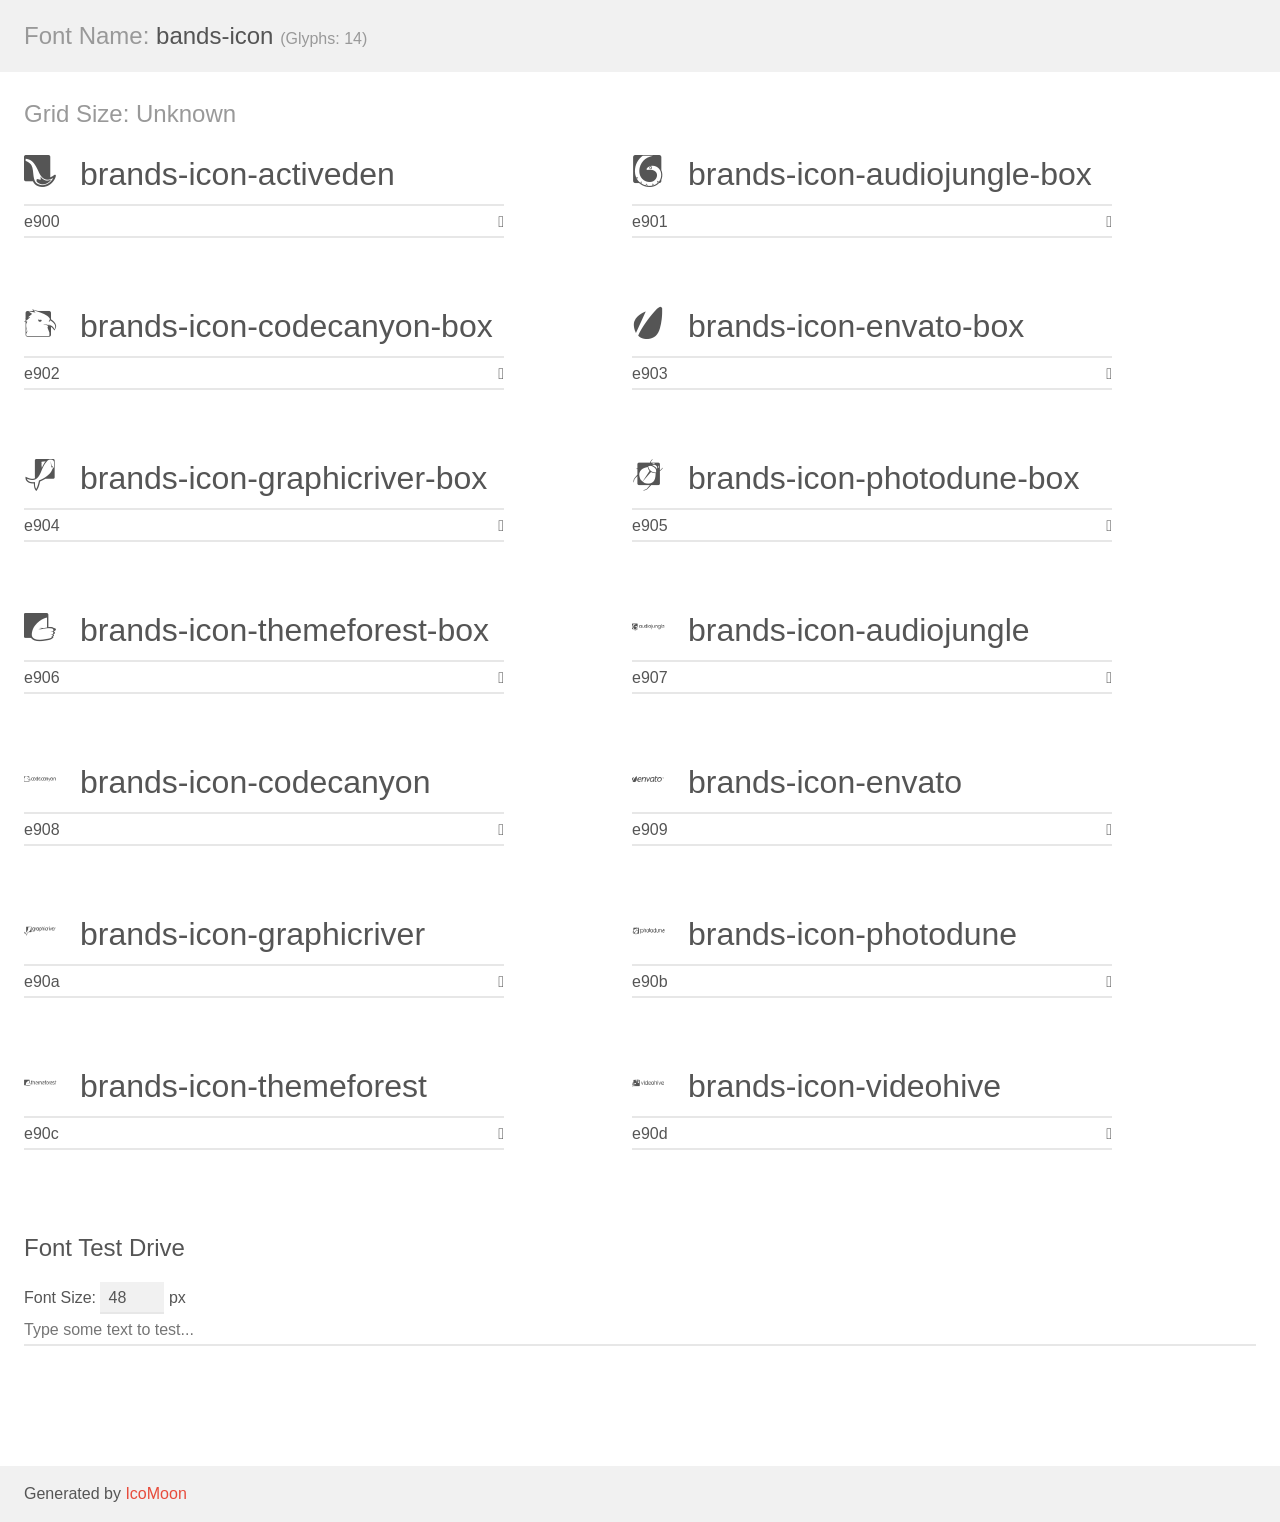
<file: bands-icon/demo.html>
<!doctype html>
<html>
<head>
    <meta charset="utf-8">
    <title>IcoMoon Demo</title>
    <meta name="description" content="An Icon Font Generated By IcoMoon.io">
    <meta name="viewport" content="width=device-width, initial-scale=1">
    <link rel="stylesheet" href="demo-files/demo.css">
    <link rel="stylesheet" href="style.css"></head>
<body>
    <div class="bgc1 clearfix">
        <h1 class="mhmm mvm"><span class="fgc1">Font Name:</span> bands-icon <small class="fgc1">(Glyphs:&nbsp;14)</small></h1>
    </div>
    <div class="clearfix mhl ptl">
        <h1 class="mvm mtn fgc1">Grid Size: Unknown</h1>
        <div class="glyph fs1">
            <div class="clearfix bshadow0 pbs">
                <span class="brands-icon-activeden">
                
                </span>
                <span class="mls"> brands-icon-activeden</span>
            </div>
            <fieldset class="fs0 size1of1 clearfix hidden-false">
                <input type="text" readonly value="e900" class="unit size1of2" />
                <input type="text" maxlength="1" readonly value="&#xe900;" class="unitRight size1of2 talign-right" />
            </fieldset>
            <div class="fs0 bshadow0 clearfix hidden-true">
                <span class="unit pvs fgc1">liga: </span>
                <input type="text" readonly value="" class="liga unitRight" />
            </div>
        </div>
        <div class="glyph fs1">
            <div class="clearfix bshadow0 pbs">
                <span class="brands-icon-audiojungle-box">
                
                </span>
                <span class="mls"> brands-icon-audiojungle-box</span>
            </div>
            <fieldset class="fs0 size1of1 clearfix hidden-false">
                <input type="text" readonly value="e901" class="unit size1of2" />
                <input type="text" maxlength="1" readonly value="&#xe901;" class="unitRight size1of2 talign-right" />
            </fieldset>
            <div class="fs0 bshadow0 clearfix hidden-true">
                <span class="unit pvs fgc1">liga: </span>
                <input type="text" readonly value="" class="liga unitRight" />
            </div>
        </div>
        <div class="glyph fs1">
            <div class="clearfix bshadow0 pbs">
                <span class="brands-icon-codecanyon-box">
                
                </span>
                <span class="mls"> brands-icon-codecanyon-box</span>
            </div>
            <fieldset class="fs0 size1of1 clearfix hidden-false">
                <input type="text" readonly value="e902" class="unit size1of2" />
                <input type="text" maxlength="1" readonly value="&#xe902;" class="unitRight size1of2 talign-right" />
            </fieldset>
            <div class="fs0 bshadow0 clearfix hidden-true">
                <span class="unit pvs fgc1">liga: </span>
                <input type="text" readonly value="" class="liga unitRight" />
            </div>
        </div>
        <div class="glyph fs1">
            <div class="clearfix bshadow0 pbs">
                <span class="brands-icon-envato-box">
                
                </span>
                <span class="mls"> brands-icon-envato-box</span>
            </div>
            <fieldset class="fs0 size1of1 clearfix hidden-false">
                <input type="text" readonly value="e903" class="unit size1of2" />
                <input type="text" maxlength="1" readonly value="&#xe903;" class="unitRight size1of2 talign-right" />
            </fieldset>
            <div class="fs0 bshadow0 clearfix hidden-true">
                <span class="unit pvs fgc1">liga: </span>
                <input type="text" readonly value="" class="liga unitRight" />
            </div>
        </div>
        <div class="glyph fs1">
            <div class="clearfix bshadow0 pbs">
                <span class="brands-icon-graphicriver-box">
                
                </span>
                <span class="mls"> brands-icon-graphicriver-box</span>
            </div>
            <fieldset class="fs0 size1of1 clearfix hidden-false">
                <input type="text" readonly value="e904" class="unit size1of2" />
                <input type="text" maxlength="1" readonly value="&#xe904;" class="unitRight size1of2 talign-right" />
            </fieldset>
            <div class="fs0 bshadow0 clearfix hidden-true">
                <span class="unit pvs fgc1">liga: </span>
                <input type="text" readonly value="" class="liga unitRight" />
            </div>
        </div>
        <div class="glyph fs1">
            <div class="clearfix bshadow0 pbs">
                <span class="brands-icon-photodune-box">
                
                </span>
                <span class="mls"> brands-icon-photodune-box</span>
            </div>
            <fieldset class="fs0 size1of1 clearfix hidden-false">
                <input type="text" readonly value="e905" class="unit size1of2" />
                <input type="text" maxlength="1" readonly value="&#xe905;" class="unitRight size1of2 talign-right" />
            </fieldset>
            <div class="fs0 bshadow0 clearfix hidden-true">
                <span class="unit pvs fgc1">liga: </span>
                <input type="text" readonly value="" class="liga unitRight" />
            </div>
        </div>
        <div class="glyph fs1">
            <div class="clearfix bshadow0 pbs">
                <span class="brands-icon-themeforest-box">
                
                </span>
                <span class="mls"> brands-icon-themeforest-box</span>
            </div>
            <fieldset class="fs0 size1of1 clearfix hidden-false">
                <input type="text" readonly value="e906" class="unit size1of2" />
                <input type="text" maxlength="1" readonly value="&#xe906;" class="unitRight size1of2 talign-right" />
            </fieldset>
            <div class="fs0 bshadow0 clearfix hidden-true">
                <span class="unit pvs fgc1">liga: </span>
                <input type="text" readonly value="" class="liga unitRight" />
            </div>
        </div>
        <div class="glyph fs1">
            <div class="clearfix bshadow0 pbs">
                <span class="brands-icon-audiojungle">
                
                </span>
                <span class="mls"> brands-icon-audiojungle</span>
            </div>
            <fieldset class="fs0 size1of1 clearfix hidden-false">
                <input type="text" readonly value="e907" class="unit size1of2" />
                <input type="text" maxlength="1" readonly value="&#xe907;" class="unitRight size1of2 talign-right" />
            </fieldset>
            <div class="fs0 bshadow0 clearfix hidden-true">
                <span class="unit pvs fgc1">liga: </span>
                <input type="text" readonly value="" class="liga unitRight" />
            </div>
        </div>
        <div class="glyph fs1">
            <div class="clearfix bshadow0 pbs">
                <span class="brands-icon-codecanyon">
                
                </span>
                <span class="mls"> brands-icon-codecanyon</span>
            </div>
            <fieldset class="fs0 size1of1 clearfix hidden-false">
                <input type="text" readonly value="e908" class="unit size1of2" />
                <input type="text" maxlength="1" readonly value="&#xe908;" class="unitRight size1of2 talign-right" />
            </fieldset>
            <div class="fs0 bshadow0 clearfix hidden-true">
                <span class="unit pvs fgc1">liga: </span>
                <input type="text" readonly value="" class="liga unitRight" />
            </div>
        </div>
        <div class="glyph fs1">
            <div class="clearfix bshadow0 pbs">
                <span class="brands-icon-envato">
                
                </span>
                <span class="mls"> brands-icon-envato</span>
            </div>
            <fieldset class="fs0 size1of1 clearfix hidden-false">
                <input type="text" readonly value="e909" class="unit size1of2" />
                <input type="text" maxlength="1" readonly value="&#xe909;" class="unitRight size1of2 talign-right" />
            </fieldset>
            <div class="fs0 bshadow0 clearfix hidden-true">
                <span class="unit pvs fgc1">liga: </span>
                <input type="text" readonly value="" class="liga unitRight" />
            </div>
        </div>
        <div class="glyph fs1">
            <div class="clearfix bshadow0 pbs">
                <span class="brands-icon-graphicriver">
                
                </span>
                <span class="mls"> brands-icon-graphicriver</span>
            </div>
            <fieldset class="fs0 size1of1 clearfix hidden-false">
                <input type="text" readonly value="e90a" class="unit size1of2" />
                <input type="text" maxlength="1" readonly value="&#xe90a;" class="unitRight size1of2 talign-right" />
            </fieldset>
            <div class="fs0 bshadow0 clearfix hidden-true">
                <span class="unit pvs fgc1">liga: </span>
                <input type="text" readonly value="" class="liga unitRight" />
            </div>
        </div>
        <div class="glyph fs1">
            <div class="clearfix bshadow0 pbs">
                <span class="brands-icon-photodune">
                
                </span>
                <span class="mls"> brands-icon-photodune</span>
            </div>
            <fieldset class="fs0 size1of1 clearfix hidden-false">
                <input type="text" readonly value="e90b" class="unit size1of2" />
                <input type="text" maxlength="1" readonly value="&#xe90b;" class="unitRight size1of2 talign-right" />
            </fieldset>
            <div class="fs0 bshadow0 clearfix hidden-true">
                <span class="unit pvs fgc1">liga: </span>
                <input type="text" readonly value="" class="liga unitRight" />
            </div>
        </div>
        <div class="glyph fs1">
            <div class="clearfix bshadow0 pbs">
                <span class="brands-icon-themeforest">
                
                </span>
                <span class="mls"> brands-icon-themeforest</span>
            </div>
            <fieldset class="fs0 size1of1 clearfix hidden-false">
                <input type="text" readonly value="e90c" class="unit size1of2" />
                <input type="text" maxlength="1" readonly value="&#xe90c;" class="unitRight size1of2 talign-right" />
            </fieldset>
            <div class="fs0 bshadow0 clearfix hidden-true">
                <span class="unit pvs fgc1">liga: </span>
                <input type="text" readonly value="" class="liga unitRight" />
            </div>
        </div>
        <div class="glyph fs1">
            <div class="clearfix bshadow0 pbs">
                <span class="brands-icon-videohive">
                
                </span>
                <span class="mls"> brands-icon-videohive</span>
            </div>
            <fieldset class="fs0 size1of1 clearfix hidden-false">
                <input type="text" readonly value="e90d" class="unit size1of2" />
                <input type="text" maxlength="1" readonly value="&#xe90d;" class="unitRight size1of2 talign-right" />
            </fieldset>
            <div class="fs0 bshadow0 clearfix hidden-true">
                <span class="unit pvs fgc1">liga: </span>
                <input type="text" readonly value="" class="liga unitRight" />
            </div>
        </div>
    </div>

    <!--[if gt IE 8]><!-->
    <div class="mhl clearfix mbl">
        <h1>Font Test Drive</h1>
        <label>
            Font Size: <input id="fontSize" type="number" class="textbox0 mbm"
            min="8" value="48" />
            px
        </label>
        <input id="testText" type="text" class="phl size1of1 mvl"
        placeholder="Type some text to test..." value=""/>
        <div id="testDrive" class="brands-icon-">&nbsp;
        </div>
    </div>
    <!--<![endif]-->
    <div class="bgc1 clearfix">
        <p class="mhl">Generated by <a href="https://icomoon.io/app">IcoMoon</a></p>
    </div>

    <script src="demo-files/demo.js"></script>
</body>
</html>
</file>
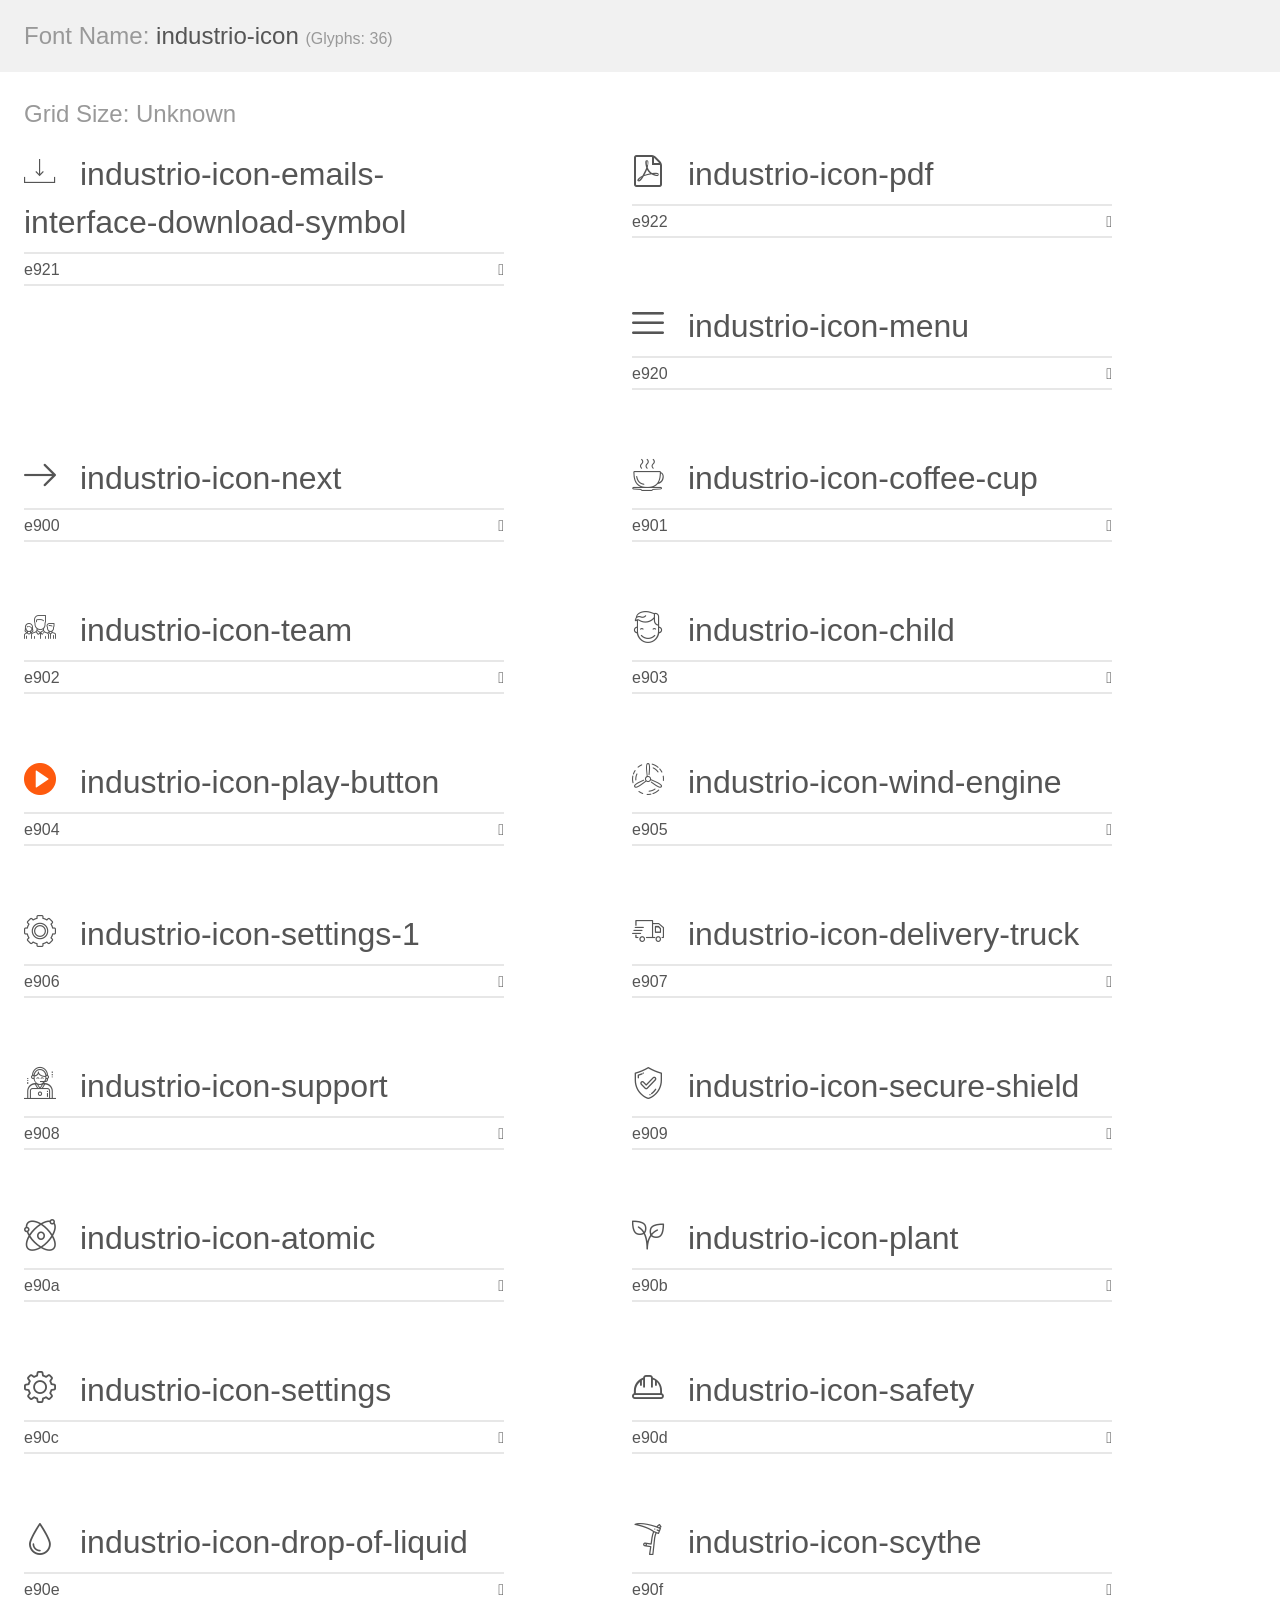
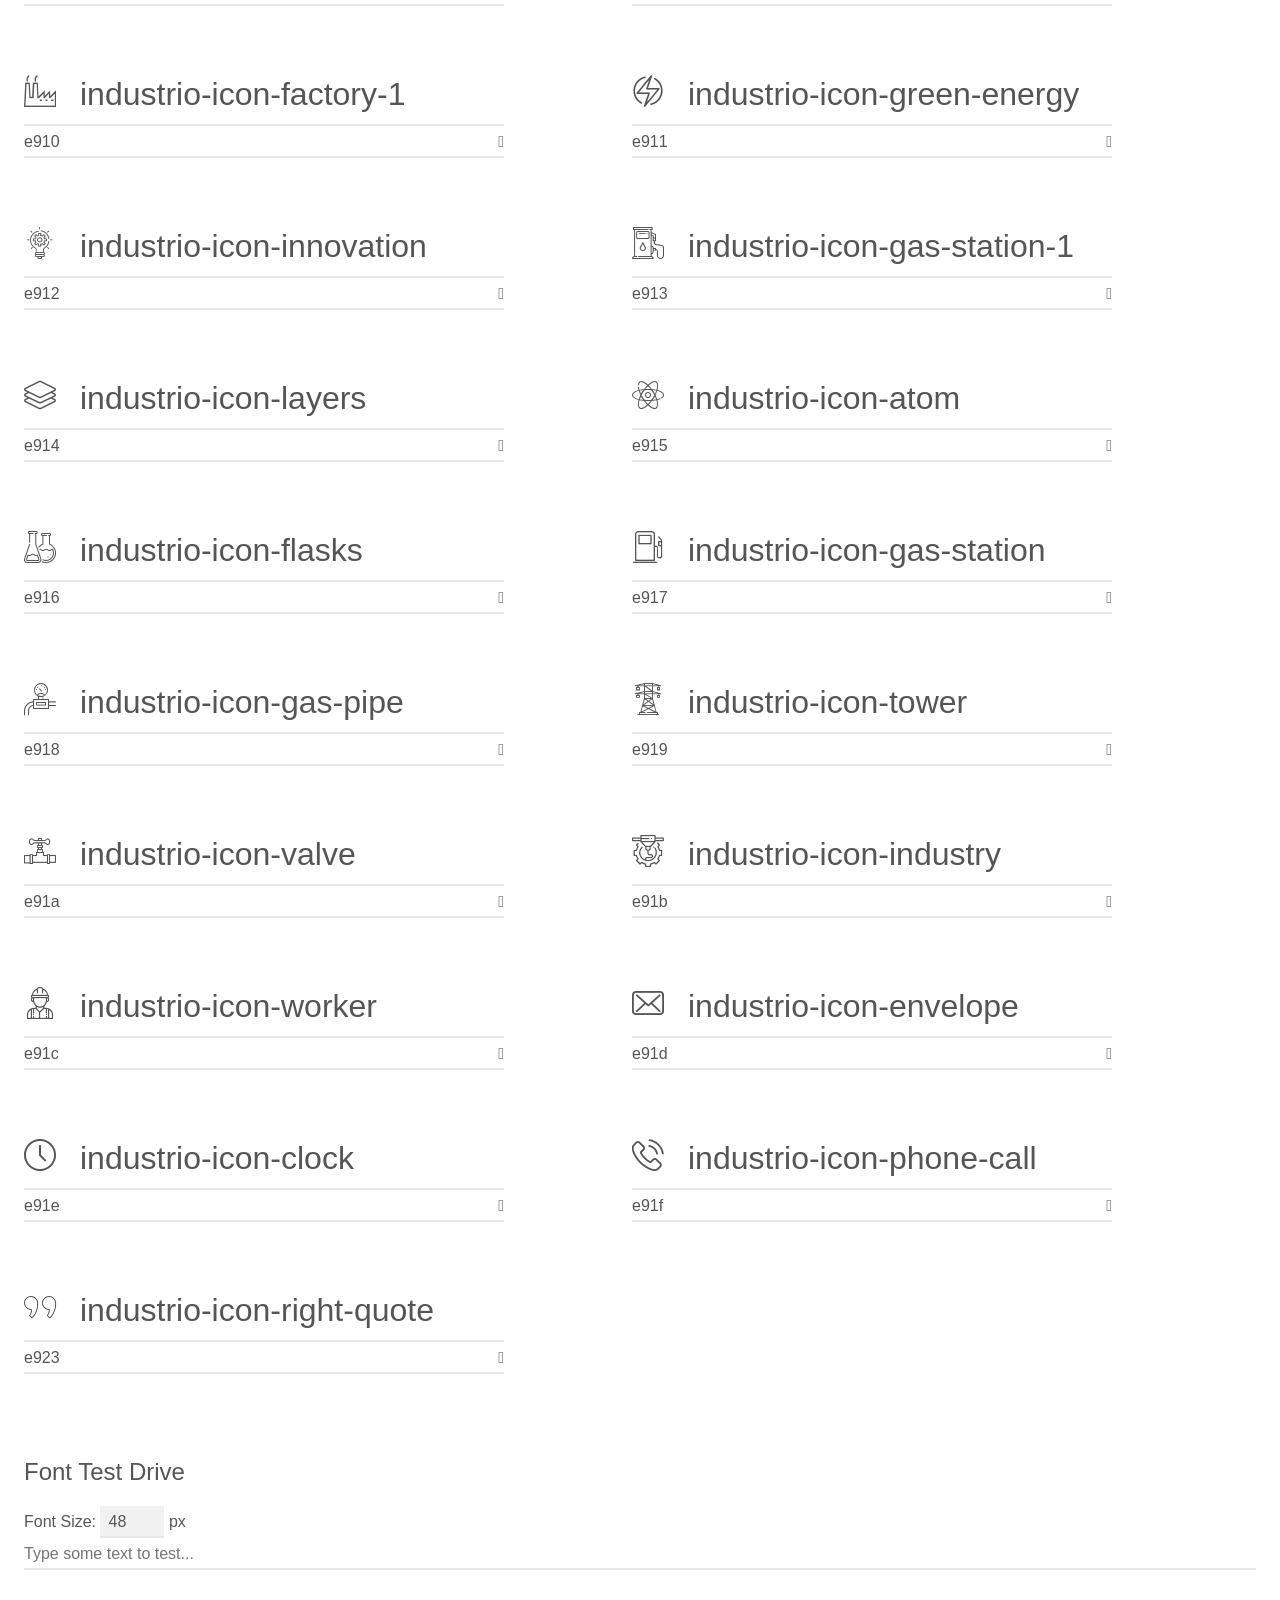
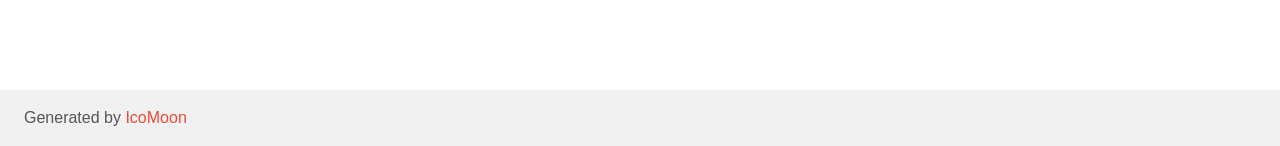
<file: industrio-icon/demo.html>
<!doctype html>
<html>
<head>
    <meta charset="utf-8">
    <title>IcoMoon Demo</title>
    <meta name="description" content="An Icon Font Generated By IcoMoon.io">
    <meta name="viewport" content="width=device-width, initial-scale=1">
    <link rel="stylesheet" href="demo-files/demo.css">
    <link rel="stylesheet" href="style.css"></head>
<body>
    <div class="bgc1 clearfix">
        <h1 class="mhmm mvm"><span class="fgc1">Font Name:</span> industrio-icon <small class="fgc1">(Glyphs:&nbsp;36)</small></h1>
    </div>
    <div class="clearfix mhl ptl">
        <h1 class="mvm mtn fgc1">Grid Size: Unknown</h1>
        <div class="glyph fs1">
            <div class="clearfix bshadow0 pbs">
                <span class="industrio-icon-emails-interface-download-symbol">
                
                </span>
                <span class="mls"> industrio-icon-emails-interface-download-symbol</span>
            </div>
            <fieldset class="fs0 size1of1 clearfix hidden-false">
                <input type="text" readonly value="e921" class="unit size1of2" />
                <input type="text" maxlength="1" readonly value="&#xe921;" class="unitRight size1of2 talign-right" />
            </fieldset>
            <div class="fs0 bshadow0 clearfix hidden-true">
                <span class="unit pvs fgc1">liga: </span>
                <input type="text" readonly value="" class="liga unitRight" />
            </div>
        </div>
        <div class="glyph fs1">
            <div class="clearfix bshadow0 pbs">
                <span class="industrio-icon-pdf">
                
                </span>
                <span class="mls"> industrio-icon-pdf</span>
            </div>
            <fieldset class="fs0 size1of1 clearfix hidden-false">
                <input type="text" readonly value="e922" class="unit size1of2" />
                <input type="text" maxlength="1" readonly value="&#xe922;" class="unitRight size1of2 talign-right" />
            </fieldset>
            <div class="fs0 bshadow0 clearfix hidden-true">
                <span class="unit pvs fgc1">liga: </span>
                <input type="text" readonly value="" class="liga unitRight" />
            </div>
        </div>
        <div class="glyph fs1">
            <div class="clearfix bshadow0 pbs">
                <span class="industrio-icon-menu">
                
                </span>
                <span class="mls"> industrio-icon-menu</span>
            </div>
            <fieldset class="fs0 size1of1 clearfix hidden-false">
                <input type="text" readonly value="e920" class="unit size1of2" />
                <input type="text" maxlength="1" readonly value="&#xe920;" class="unitRight size1of2 talign-right" />
            </fieldset>
            <div class="fs0 bshadow0 clearfix hidden-true">
                <span class="unit pvs fgc1">liga: </span>
                <input type="text" readonly value="" class="liga unitRight" />
            </div>
        </div>
        <div class="glyph fs1">
            <div class="clearfix bshadow0 pbs">
                <span class="industrio-icon-next">
                
                </span>
                <span class="mls"> industrio-icon-next</span>
            </div>
            <fieldset class="fs0 size1of1 clearfix hidden-false">
                <input type="text" readonly value="e900" class="unit size1of2" />
                <input type="text" maxlength="1" readonly value="&#xe900;" class="unitRight size1of2 talign-right" />
            </fieldset>
            <div class="fs0 bshadow0 clearfix hidden-true">
                <span class="unit pvs fgc1">liga: </span>
                <input type="text" readonly value="" class="liga unitRight" />
            </div>
        </div>
        <div class="glyph fs1">
            <div class="clearfix bshadow0 pbs">
                <span class="industrio-icon-coffee-cup">
                
                </span>
                <span class="mls"> industrio-icon-coffee-cup</span>
            </div>
            <fieldset class="fs0 size1of1 clearfix hidden-false">
                <input type="text" readonly value="e901" class="unit size1of2" />
                <input type="text" maxlength="1" readonly value="&#xe901;" class="unitRight size1of2 talign-right" />
            </fieldset>
            <div class="fs0 bshadow0 clearfix hidden-true">
                <span class="unit pvs fgc1">liga: </span>
                <input type="text" readonly value="" class="liga unitRight" />
            </div>
        </div>
        <div class="glyph fs1">
            <div class="clearfix bshadow0 pbs">
                <span class="industrio-icon-team">
                
                </span>
                <span class="mls"> industrio-icon-team</span>
            </div>
            <fieldset class="fs0 size1of1 clearfix hidden-false">
                <input type="text" readonly value="e902" class="unit size1of2" />
                <input type="text" maxlength="1" readonly value="&#xe902;" class="unitRight size1of2 talign-right" />
            </fieldset>
            <div class="fs0 bshadow0 clearfix hidden-true">
                <span class="unit pvs fgc1">liga: </span>
                <input type="text" readonly value="" class="liga unitRight" />
            </div>
        </div>
        <div class="glyph fs1">
            <div class="clearfix bshadow0 pbs">
                <span class="industrio-icon-child">
                
                </span>
                <span class="mls"> industrio-icon-child</span>
            </div>
            <fieldset class="fs0 size1of1 clearfix hidden-false">
                <input type="text" readonly value="e903" class="unit size1of2" />
                <input type="text" maxlength="1" readonly value="&#xe903;" class="unitRight size1of2 talign-right" />
            </fieldset>
            <div class="fs0 bshadow0 clearfix hidden-true">
                <span class="unit pvs fgc1">liga: </span>
                <input type="text" readonly value="" class="liga unitRight" />
            </div>
        </div>
        <div class="glyph fs1">
            <div class="clearfix bshadow0 pbs">
                <span class="industrio-icon-play-button">
                
                </span>
                <span class="mls"> industrio-icon-play-button</span>
            </div>
            <fieldset class="fs0 size1of1 clearfix hidden-false">
                <input type="text" readonly value="e904" class="unit size1of2" />
                <input type="text" maxlength="1" readonly value="&#xe904;" class="unitRight size1of2 talign-right" />
            </fieldset>
            <div class="fs0 bshadow0 clearfix hidden-true">
                <span class="unit pvs fgc1">liga: </span>
                <input type="text" readonly value="" class="liga unitRight" />
            </div>
        </div>
        <div class="glyph fs1">
            <div class="clearfix bshadow0 pbs">
                <span class="industrio-icon-wind-engine">
                
                </span>
                <span class="mls"> industrio-icon-wind-engine</span>
            </div>
            <fieldset class="fs0 size1of1 clearfix hidden-false">
                <input type="text" readonly value="e905" class="unit size1of2" />
                <input type="text" maxlength="1" readonly value="&#xe905;" class="unitRight size1of2 talign-right" />
            </fieldset>
            <div class="fs0 bshadow0 clearfix hidden-true">
                <span class="unit pvs fgc1">liga: </span>
                <input type="text" readonly value="" class="liga unitRight" />
            </div>
        </div>
        <div class="glyph fs1">
            <div class="clearfix bshadow0 pbs">
                <span class="industrio-icon-settings-1">
                
                </span>
                <span class="mls"> industrio-icon-settings-1</span>
            </div>
            <fieldset class="fs0 size1of1 clearfix hidden-false">
                <input type="text" readonly value="e906" class="unit size1of2" />
                <input type="text" maxlength="1" readonly value="&#xe906;" class="unitRight size1of2 talign-right" />
            </fieldset>
            <div class="fs0 bshadow0 clearfix hidden-true">
                <span class="unit pvs fgc1">liga: </span>
                <input type="text" readonly value="" class="liga unitRight" />
            </div>
        </div>
        <div class="glyph fs1">
            <div class="clearfix bshadow0 pbs">
                <span class="industrio-icon-delivery-truck">
                
                </span>
                <span class="mls"> industrio-icon-delivery-truck</span>
            </div>
            <fieldset class="fs0 size1of1 clearfix hidden-false">
                <input type="text" readonly value="e907" class="unit size1of2" />
                <input type="text" maxlength="1" readonly value="&#xe907;" class="unitRight size1of2 talign-right" />
            </fieldset>
            <div class="fs0 bshadow0 clearfix hidden-true">
                <span class="unit pvs fgc1">liga: </span>
                <input type="text" readonly value="" class="liga unitRight" />
            </div>
        </div>
        <div class="glyph fs1">
            <div class="clearfix bshadow0 pbs">
                <span class="industrio-icon-support">
                
                </span>
                <span class="mls"> industrio-icon-support</span>
            </div>
            <fieldset class="fs0 size1of1 clearfix hidden-false">
                <input type="text" readonly value="e908" class="unit size1of2" />
                <input type="text" maxlength="1" readonly value="&#xe908;" class="unitRight size1of2 talign-right" />
            </fieldset>
            <div class="fs0 bshadow0 clearfix hidden-true">
                <span class="unit pvs fgc1">liga: </span>
                <input type="text" readonly value="" class="liga unitRight" />
            </div>
        </div>
        <div class="glyph fs1">
            <div class="clearfix bshadow0 pbs">
                <span class="industrio-icon-secure-shield">
                
                </span>
                <span class="mls"> industrio-icon-secure-shield</span>
            </div>
            <fieldset class="fs0 size1of1 clearfix hidden-false">
                <input type="text" readonly value="e909" class="unit size1of2" />
                <input type="text" maxlength="1" readonly value="&#xe909;" class="unitRight size1of2 talign-right" />
            </fieldset>
            <div class="fs0 bshadow0 clearfix hidden-true">
                <span class="unit pvs fgc1">liga: </span>
                <input type="text" readonly value="" class="liga unitRight" />
            </div>
        </div>
        <div class="glyph fs1">
            <div class="clearfix bshadow0 pbs">
                <span class="industrio-icon-atomic">
                
                </span>
                <span class="mls"> industrio-icon-atomic</span>
            </div>
            <fieldset class="fs0 size1of1 clearfix hidden-false">
                <input type="text" readonly value="e90a" class="unit size1of2" />
                <input type="text" maxlength="1" readonly value="&#xe90a;" class="unitRight size1of2 talign-right" />
            </fieldset>
            <div class="fs0 bshadow0 clearfix hidden-true">
                <span class="unit pvs fgc1">liga: </span>
                <input type="text" readonly value="" class="liga unitRight" />
            </div>
        </div>
        <div class="glyph fs1">
            <div class="clearfix bshadow0 pbs">
                <span class="industrio-icon-plant">
                
                </span>
                <span class="mls"> industrio-icon-plant</span>
            </div>
            <fieldset class="fs0 size1of1 clearfix hidden-false">
                <input type="text" readonly value="e90b" class="unit size1of2" />
                <input type="text" maxlength="1" readonly value="&#xe90b;" class="unitRight size1of2 talign-right" />
            </fieldset>
            <div class="fs0 bshadow0 clearfix hidden-true">
                <span class="unit pvs fgc1">liga: </span>
                <input type="text" readonly value="" class="liga unitRight" />
            </div>
        </div>
        <div class="glyph fs1">
            <div class="clearfix bshadow0 pbs">
                <span class="industrio-icon-settings">
                
                </span>
                <span class="mls"> industrio-icon-settings</span>
            </div>
            <fieldset class="fs0 size1of1 clearfix hidden-false">
                <input type="text" readonly value="e90c" class="unit size1of2" />
                <input type="text" maxlength="1" readonly value="&#xe90c;" class="unitRight size1of2 talign-right" />
            </fieldset>
            <div class="fs0 bshadow0 clearfix hidden-true">
                <span class="unit pvs fgc1">liga: </span>
                <input type="text" readonly value="" class="liga unitRight" />
            </div>
        </div>
        <div class="glyph fs1">
            <div class="clearfix bshadow0 pbs">
                <span class="industrio-icon-safety">
                
                </span>
                <span class="mls"> industrio-icon-safety</span>
            </div>
            <fieldset class="fs0 size1of1 clearfix hidden-false">
                <input type="text" readonly value="e90d" class="unit size1of2" />
                <input type="text" maxlength="1" readonly value="&#xe90d;" class="unitRight size1of2 talign-right" />
            </fieldset>
            <div class="fs0 bshadow0 clearfix hidden-true">
                <span class="unit pvs fgc1">liga: </span>
                <input type="text" readonly value="" class="liga unitRight" />
            </div>
        </div>
        <div class="glyph fs1">
            <div class="clearfix bshadow0 pbs">
                <span class="industrio-icon-drop-of-liquid">
                
                </span>
                <span class="mls"> industrio-icon-drop-of-liquid</span>
            </div>
            <fieldset class="fs0 size1of1 clearfix hidden-false">
                <input type="text" readonly value="e90e" class="unit size1of2" />
                <input type="text" maxlength="1" readonly value="&#xe90e;" class="unitRight size1of2 talign-right" />
            </fieldset>
            <div class="fs0 bshadow0 clearfix hidden-true">
                <span class="unit pvs fgc1">liga: </span>
                <input type="text" readonly value="" class="liga unitRight" />
            </div>
        </div>
        <div class="glyph fs1">
            <div class="clearfix bshadow0 pbs">
                <span class="industrio-icon-scythe">
                
                </span>
                <span class="mls"> industrio-icon-scythe</span>
            </div>
            <fieldset class="fs0 size1of1 clearfix hidden-false">
                <input type="text" readonly value="e90f" class="unit size1of2" />
                <input type="text" maxlength="1" readonly value="&#xe90f;" class="unitRight size1of2 talign-right" />
            </fieldset>
            <div class="fs0 bshadow0 clearfix hidden-true">
                <span class="unit pvs fgc1">liga: </span>
                <input type="text" readonly value="" class="liga unitRight" />
            </div>
        </div>
        <div class="glyph fs1">
            <div class="clearfix bshadow0 pbs">
                <span class="industrio-icon-factory-1">
                
                </span>
                <span class="mls"> industrio-icon-factory-1</span>
            </div>
            <fieldset class="fs0 size1of1 clearfix hidden-false">
                <input type="text" readonly value="e910" class="unit size1of2" />
                <input type="text" maxlength="1" readonly value="&#xe910;" class="unitRight size1of2 talign-right" />
            </fieldset>
            <div class="fs0 bshadow0 clearfix hidden-true">
                <span class="unit pvs fgc1">liga: </span>
                <input type="text" readonly value="" class="liga unitRight" />
            </div>
        </div>
        <div class="glyph fs1">
            <div class="clearfix bshadow0 pbs">
                <span class="industrio-icon-green-energy">
                
                </span>
                <span class="mls"> industrio-icon-green-energy</span>
            </div>
            <fieldset class="fs0 size1of1 clearfix hidden-false">
                <input type="text" readonly value="e911" class="unit size1of2" />
                <input type="text" maxlength="1" readonly value="&#xe911;" class="unitRight size1of2 talign-right" />
            </fieldset>
            <div class="fs0 bshadow0 clearfix hidden-true">
                <span class="unit pvs fgc1">liga: </span>
                <input type="text" readonly value="" class="liga unitRight" />
            </div>
        </div>
        <div class="glyph fs1">
            <div class="clearfix bshadow0 pbs">
                <span class="industrio-icon-innovation">
                
                </span>
                <span class="mls"> industrio-icon-innovation</span>
            </div>
            <fieldset class="fs0 size1of1 clearfix hidden-false">
                <input type="text" readonly value="e912" class="unit size1of2" />
                <input type="text" maxlength="1" readonly value="&#xe912;" class="unitRight size1of2 talign-right" />
            </fieldset>
            <div class="fs0 bshadow0 clearfix hidden-true">
                <span class="unit pvs fgc1">liga: </span>
                <input type="text" readonly value="" class="liga unitRight" />
            </div>
        </div>
        <div class="glyph fs1">
            <div class="clearfix bshadow0 pbs">
                <span class="industrio-icon-gas-station-1">
                
                </span>
                <span class="mls"> industrio-icon-gas-station-1</span>
            </div>
            <fieldset class="fs0 size1of1 clearfix hidden-false">
                <input type="text" readonly value="e913" class="unit size1of2" />
                <input type="text" maxlength="1" readonly value="&#xe913;" class="unitRight size1of2 talign-right" />
            </fieldset>
            <div class="fs0 bshadow0 clearfix hidden-true">
                <span class="unit pvs fgc1">liga: </span>
                <input type="text" readonly value="" class="liga unitRight" />
            </div>
        </div>
        <div class="glyph fs1">
            <div class="clearfix bshadow0 pbs">
                <span class="industrio-icon-layers">
                
                </span>
                <span class="mls"> industrio-icon-layers</span>
            </div>
            <fieldset class="fs0 size1of1 clearfix hidden-false">
                <input type="text" readonly value="e914" class="unit size1of2" />
                <input type="text" maxlength="1" readonly value="&#xe914;" class="unitRight size1of2 talign-right" />
            </fieldset>
            <div class="fs0 bshadow0 clearfix hidden-true">
                <span class="unit pvs fgc1">liga: </span>
                <input type="text" readonly value="" class="liga unitRight" />
            </div>
        </div>
        <div class="glyph fs1">
            <div class="clearfix bshadow0 pbs">
                <span class="industrio-icon-atom">
                
                </span>
                <span class="mls"> industrio-icon-atom</span>
            </div>
            <fieldset class="fs0 size1of1 clearfix hidden-false">
                <input type="text" readonly value="e915" class="unit size1of2" />
                <input type="text" maxlength="1" readonly value="&#xe915;" class="unitRight size1of2 talign-right" />
            </fieldset>
            <div class="fs0 bshadow0 clearfix hidden-true">
                <span class="unit pvs fgc1">liga: </span>
                <input type="text" readonly value="" class="liga unitRight" />
            </div>
        </div>
        <div class="glyph fs1">
            <div class="clearfix bshadow0 pbs">
                <span class="industrio-icon-flasks">
                
                </span>
                <span class="mls"> industrio-icon-flasks</span>
            </div>
            <fieldset class="fs0 size1of1 clearfix hidden-false">
                <input type="text" readonly value="e916" class="unit size1of2" />
                <input type="text" maxlength="1" readonly value="&#xe916;" class="unitRight size1of2 talign-right" />
            </fieldset>
            <div class="fs0 bshadow0 clearfix hidden-true">
                <span class="unit pvs fgc1">liga: </span>
                <input type="text" readonly value="" class="liga unitRight" />
            </div>
        </div>
        <div class="glyph fs1">
            <div class="clearfix bshadow0 pbs">
                <span class="industrio-icon-gas-station">
                
                </span>
                <span class="mls"> industrio-icon-gas-station</span>
            </div>
            <fieldset class="fs0 size1of1 clearfix hidden-false">
                <input type="text" readonly value="e917" class="unit size1of2" />
                <input type="text" maxlength="1" readonly value="&#xe917;" class="unitRight size1of2 talign-right" />
            </fieldset>
            <div class="fs0 bshadow0 clearfix hidden-true">
                <span class="unit pvs fgc1">liga: </span>
                <input type="text" readonly value="" class="liga unitRight" />
            </div>
        </div>
        <div class="glyph fs1">
            <div class="clearfix bshadow0 pbs">
                <span class="industrio-icon-gas-pipe">
                
                </span>
                <span class="mls"> industrio-icon-gas-pipe</span>
            </div>
            <fieldset class="fs0 size1of1 clearfix hidden-false">
                <input type="text" readonly value="e918" class="unit size1of2" />
                <input type="text" maxlength="1" readonly value="&#xe918;" class="unitRight size1of2 talign-right" />
            </fieldset>
            <div class="fs0 bshadow0 clearfix hidden-true">
                <span class="unit pvs fgc1">liga: </span>
                <input type="text" readonly value="" class="liga unitRight" />
            </div>
        </div>
        <div class="glyph fs1">
            <div class="clearfix bshadow0 pbs">
                <span class="industrio-icon-tower">
                
                </span>
                <span class="mls"> industrio-icon-tower</span>
            </div>
            <fieldset class="fs0 size1of1 clearfix hidden-false">
                <input type="text" readonly value="e919" class="unit size1of2" />
                <input type="text" maxlength="1" readonly value="&#xe919;" class="unitRight size1of2 talign-right" />
            </fieldset>
            <div class="fs0 bshadow0 clearfix hidden-true">
                <span class="unit pvs fgc1">liga: </span>
                <input type="text" readonly value="" class="liga unitRight" />
            </div>
        </div>
        <div class="glyph fs1">
            <div class="clearfix bshadow0 pbs">
                <span class="industrio-icon-valve">
                
                </span>
                <span class="mls"> industrio-icon-valve</span>
            </div>
            <fieldset class="fs0 size1of1 clearfix hidden-false">
                <input type="text" readonly value="e91a" class="unit size1of2" />
                <input type="text" maxlength="1" readonly value="&#xe91a;" class="unitRight size1of2 talign-right" />
            </fieldset>
            <div class="fs0 bshadow0 clearfix hidden-true">
                <span class="unit pvs fgc1">liga: </span>
                <input type="text" readonly value="" class="liga unitRight" />
            </div>
        </div>
        <div class="glyph fs1">
            <div class="clearfix bshadow0 pbs">
                <span class="industrio-icon-industry">
                
                </span>
                <span class="mls"> industrio-icon-industry</span>
            </div>
            <fieldset class="fs0 size1of1 clearfix hidden-false">
                <input type="text" readonly value="e91b" class="unit size1of2" />
                <input type="text" maxlength="1" readonly value="&#xe91b;" class="unitRight size1of2 talign-right" />
            </fieldset>
            <div class="fs0 bshadow0 clearfix hidden-true">
                <span class="unit pvs fgc1">liga: </span>
                <input type="text" readonly value="" class="liga unitRight" />
            </div>
        </div>
        <div class="glyph fs1">
            <div class="clearfix bshadow0 pbs">
                <span class="industrio-icon-worker">
                
                </span>
                <span class="mls"> industrio-icon-worker</span>
            </div>
            <fieldset class="fs0 size1of1 clearfix hidden-false">
                <input type="text" readonly value="e91c" class="unit size1of2" />
                <input type="text" maxlength="1" readonly value="&#xe91c;" class="unitRight size1of2 talign-right" />
            </fieldset>
            <div class="fs0 bshadow0 clearfix hidden-true">
                <span class="unit pvs fgc1">liga: </span>
                <input type="text" readonly value="" class="liga unitRight" />
            </div>
        </div>
        <div class="glyph fs1">
            <div class="clearfix bshadow0 pbs">
                <span class="industrio-icon-envelope">
                
                </span>
                <span class="mls"> industrio-icon-envelope</span>
            </div>
            <fieldset class="fs0 size1of1 clearfix hidden-false">
                <input type="text" readonly value="e91d" class="unit size1of2" />
                <input type="text" maxlength="1" readonly value="&#xe91d;" class="unitRight size1of2 talign-right" />
            </fieldset>
            <div class="fs0 bshadow0 clearfix hidden-true">
                <span class="unit pvs fgc1">liga: </span>
                <input type="text" readonly value="" class="liga unitRight" />
            </div>
        </div>
        <div class="glyph fs1">
            <div class="clearfix bshadow0 pbs">
                <span class="industrio-icon-clock">
                
                </span>
                <span class="mls"> industrio-icon-clock</span>
            </div>
            <fieldset class="fs0 size1of1 clearfix hidden-false">
                <input type="text" readonly value="e91e" class="unit size1of2" />
                <input type="text" maxlength="1" readonly value="&#xe91e;" class="unitRight size1of2 talign-right" />
            </fieldset>
            <div class="fs0 bshadow0 clearfix hidden-true">
                <span class="unit pvs fgc1">liga: </span>
                <input type="text" readonly value="" class="liga unitRight" />
            </div>
        </div>
        <div class="glyph fs1">
            <div class="clearfix bshadow0 pbs">
                <span class="industrio-icon-phone-call">
                
                </span>
                <span class="mls"> industrio-icon-phone-call</span>
            </div>
            <fieldset class="fs0 size1of1 clearfix hidden-false">
                <input type="text" readonly value="e91f" class="unit size1of2" />
                <input type="text" maxlength="1" readonly value="&#xe91f;" class="unitRight size1of2 talign-right" />
            </fieldset>
            <div class="fs0 bshadow0 clearfix hidden-true">
                <span class="unit pvs fgc1">liga: </span>
                <input type="text" readonly value="" class="liga unitRight" />
            </div>
        </div>
        <div class="glyph fs1">
            <div class="clearfix bshadow0 pbs">
                <span class="industrio-icon-right-quote">
                
                </span>
                <span class="mls"> industrio-icon-right-quote</span>
            </div>
            <fieldset class="fs0 size1of1 clearfix hidden-false">
                <input type="text" readonly value="e923" class="unit size1of2" />
                <input type="text" maxlength="1" readonly value="&#xe923;" class="unitRight size1of2 talign-right" />
            </fieldset>
            <div class="fs0 bshadow0 clearfix hidden-true">
                <span class="unit pvs fgc1">liga: </span>
                <input type="text" readonly value="" class="liga unitRight" />
            </div>
        </div>
    </div>

    <!--[if gt IE 8]><!-->
    <div class="mhl clearfix mbl">
        <h1>Font Test Drive</h1>
        <label>
            Font Size: <input id="fontSize" type="number" class="textbox0 mbm"
            min="8" value="48" />
            px
        </label>
        <input id="testText" type="text" class="phl size1of1 mvl"
        placeholder="Type some text to test..." value=""/>
        <div id="testDrive" class="industrio-icon-">&nbsp;
        </div>
    </div>
    <!--<![endif]-->
    <div class="bgc1 clearfix">
        <p class="mhl">Generated by <a href="https://icomoon.io/app">IcoMoon</a></p>
    </div>

    <script src="demo-files/demo.js"></script>
</body>
</html>
</file>
<file: bands-icon/demo-files/demo.css>
body {
  padding: 0;
  margin: 0;
  font-family: sans-serif;
  font-size: 1em;
  line-height: 1.5;
  color: #555;
  background: #fff;
}
h1 {
  font-size: 1.5em;
  font-weight: normal;
}
small {
  font-size: .66666667em;
}
a {
  color: #e74c3c;
  text-decoration: none;
}
a:hover, a:focus {
  box-shadow: 0 1px #e74c3c;
}
.bshadow0, input {
  box-shadow: inset 0 -2px #e7e7e7;
}
input:hover {
  box-shadow: inset 0 -2px #ccc;
}
input, fieldset {
  font-family: sans-serif;
  font-size: 1em;
  margin: 0;
  padding: 0;
  border: 0;
}
input {
  color: inherit;
  line-height: 1.5;
  height: 1.5em;
  padding: .25em 0;
}
input:focus {
  outline: none;
  box-shadow: inset 0 -2px #449fdb;
}
.glyph {
  font-size: 16px;
  width: 15em;
  padding-bottom: 1em;
  margin-right: 4em;
  margin-bottom: 1em;
  float: left;
  overflow: hidden;
}
.liga {
  width: 80%;
  width: calc(100% - 2.5em);
}
.talign-right {
  text-align: right;
}
.talign-center {
  text-align: center;
}
.bgc1 {
  background: #f1f1f1;
}
.fgc1 {
  color: #999;
}
.fgc0 {
  color: #000;
}
p {
  margin-top: 1em;
  margin-bottom: 1em;
}
.mvm {
  margin-top: .75em;
  margin-bottom: .75em;
}
.mtn {
  margin-top: 0;
}
.mtl, .mal {
  margin-top: 1.5em;
}
.mbl, .mal {
  margin-bottom: 1.5em;
}
.mal, .mhl {
  margin-left: 1.5em;
  margin-right: 1.5em;
}
.mhmm {
  margin-left: 1em;
  margin-right: 1em;
}
.mls {
  margin-left: .25em;
}
.ptl {
  padding-top: 1.5em;
}
.pbs, .pvs {
  padding-bottom: .25em;
}
.pvs, .pts {
  padding-top: .25em;
}
.unit {
  float: left;
}
.unitRight {
  float: right;
}
.size1of2 {
  width: 50%;
}
.size1of1 {
  width: 100%;
}
.clearfix:before, .clearfix:after {
  content: " ";
  display: table;
}
.clearfix:after {
  clear: both;
}
.hidden-true {
  display: none;
}
.textbox0 {
  width: 3em;
  background: #f1f1f1;
  padding: .25em .5em;
  line-height: 1.5;
  height: 1.5em;
}
#testDrive {
  display: block;
  padding-top: 24px;
  line-height: 1.5;
}
.fs0 {
  font-size: 16px;
}
.fs1 {
  font-size: 32px;
}
</file>
<file: bands-icon/style.css>
@font-face {
  font-family: 'bands-icon';
  src:  url('fonts/bands-icon.eot?292vk');
  src:  url('fonts/bands-icon.eot?292vk#iefix') format('embedded-opentype'),
    url('fonts/bands-icon.ttf?292vk') format('truetype'),
    url('fonts/bands-icon.woff?292vk') format('woff'),
    url('fonts/bands-icon.svg?292vk#bands-icon') format('svg');
  font-weight: normal;
  font-style: normal;
}

[class^="brands-icon-"], [class*=" brands-icon-"] {
  /* use !important to prevent issues with browser extensions that change fonts */
  font-family: 'bands-icon' !important;
  speak: none;
  font-style: normal;
  font-weight: normal;
  font-variant: normal;
  text-transform: none;
  line-height: 1;

  /* Better Font Rendering =========== */
  -webkit-font-smoothing: antialiased;
  -moz-osx-font-smoothing: grayscale;
}

.brands-icon-activeden:before {
  content: "\e900";
}
.brands-icon-audiojungle-box:before {
  content: "\e901";
}
.brands-icon-codecanyon-box:before {
  content: "\e902";
}
.brands-icon-envato-box:before {
  content: "\e903";
}
.brands-icon-graphicriver-box:before {
  content: "\e904";
}
.brands-icon-photodune-box:before {
  content: "\e905";
}
.brands-icon-themeforest-box:before {
  content: "\e906";
}
.brands-icon-audiojungle:before {
  content: "\e907";
}
.brands-icon-codecanyon:before {
  content: "\e908";
}
.brands-icon-envato:before {
  content: "\e909";
}
.brands-icon-graphicriver:before {
  content: "\e90a";
}
.brands-icon-photodune:before {
  content: "\e90b";
}
.brands-icon-themeforest:before {
  content: "\e90c";
}
.brands-icon-videohive:before {
  content: "\e90d";
}
</file>
<file: industrio-icon/demo-files/demo.css>
body {
  padding: 0;
  margin: 0;
  font-family: sans-serif;
  font-size: 1em;
  line-height: 1.5;
  color: #555;
  background: #fff;
}
h1 {
  font-size: 1.5em;
  font-weight: normal;
}
small {
  font-size: .66666667em;
}
a {
  color: #e74c3c;
  text-decoration: none;
}
a:hover, a:focus {
  box-shadow: 0 1px #e74c3c;
}
.bshadow0, input {
  box-shadow: inset 0 -2px #e7e7e7;
}
input:hover {
  box-shadow: inset 0 -2px #ccc;
}
input, fieldset {
  font-family: sans-serif;
  font-size: 1em;
  margin: 0;
  padding: 0;
  border: 0;
}
input {
  color: inherit;
  line-height: 1.5;
  height: 1.5em;
  padding: .25em 0;
}
input:focus {
  outline: none;
  box-shadow: inset 0 -2px #449fdb;
}
.glyph {
  font-size: 16px;
  width: 15em;
  padding-bottom: 1em;
  margin-right: 4em;
  margin-bottom: 1em;
  float: left;
  overflow: hidden;
}
.liga {
  width: 80%;
  width: calc(100% - 2.5em);
}
.talign-right {
  text-align: right;
}
.talign-center {
  text-align: center;
}
.bgc1 {
  background: #f1f1f1;
}
.fgc1 {
  color: #999;
}
.fgc0 {
  color: #000;
}
p {
  margin-top: 1em;
  margin-bottom: 1em;
}
.mvm {
  margin-top: .75em;
  margin-bottom: .75em;
}
.mtn {
  margin-top: 0;
}
.mtl, .mal {
  margin-top: 1.5em;
}
.mbl, .mal {
  margin-bottom: 1.5em;
}
.mal, .mhl {
  margin-left: 1.5em;
  margin-right: 1.5em;
}
.mhmm {
  margin-left: 1em;
  margin-right: 1em;
}
.mls {
  margin-left: .25em;
}
.ptl {
  padding-top: 1.5em;
}
.pbs, .pvs {
  padding-bottom: .25em;
}
.pvs, .pts {
  padding-top: .25em;
}
.unit {
  float: left;
}
.unitRight {
  float: right;
}
.size1of2 {
  width: 50%;
}
.size1of1 {
  width: 100%;
}
.clearfix:before, .clearfix:after {
  content: " ";
  display: table;
}
.clearfix:after {
  clear: both;
}
.hidden-true {
  display: none;
}
.textbox0 {
  width: 3em;
  background: #f1f1f1;
  padding: .25em .5em;
  line-height: 1.5;
  height: 1.5em;
}
#testDrive {
  display: block;
  padding-top: 24px;
  line-height: 1.5;
}
.fs0 {
  font-size: 16px;
}
.fs1 {
  font-size: 32px;
}
</file>
<file: industrio-icon/style.css>
@font-face {
  font-family: 'industrio-icon';
  src:  url('fonts/industrio-icon.eot?s7l8gu');
  src:  url('fonts/industrio-icon.eot?s7l8gu#iefix') format('embedded-opentype'),
    url('fonts/industrio-icon.ttf?s7l8gu') format('truetype'),
    url('fonts/industrio-icon.woff?s7l8gu') format('woff'),
    url('fonts/industrio-icon.svg?s7l8gu#industrio-icon') format('svg');
  font-weight: normal;
  font-style: normal;
}

[class^="industrio-icon-"], [class*=" industrio-icon-"] {
  /* use !important to prevent issues with browser extensions that change fonts */
  font-family: 'industrio-icon' !important;
  speak: none;
  font-style: normal;
  font-weight: normal;
  font-variant: normal;
  text-transform: none;
  line-height: 1;

  /* Better Font Rendering =========== */
  -webkit-font-smoothing: antialiased;
  -moz-osx-font-smoothing: grayscale;
}

.industrio-icon-emails-interface-download-symbol:before {
  content: "\e921";
}
.industrio-icon-pdf:before {
  content: "\e922";
}
.industrio-icon-menu:before {
  content: "\e920";
}
.industrio-icon-next:before {
  content: "\e900";
}
.industrio-icon-coffee-cup:before {
  content: "\e901";
}
.industrio-icon-team:before {
  content: "\e902";
}
.industrio-icon-child:before {
  content: "\e903";
}
.industrio-icon-play-button:before {
  content: "\e904";
  color: #fe5a0e;
}
.industrio-icon-wind-engine:before {
  content: "\e905";
}
.industrio-icon-settings-1:before {
  content: "\e906";
}
.industrio-icon-delivery-truck:before {
  content: "\e907";
}
.industrio-icon-support:before {
  content: "\e908";
}
.industrio-icon-secure-shield:before {
  content: "\e909";
}
.industrio-icon-atomic:before {
  content: "\e90a";
}
.industrio-icon-plant:before {
  content: "\e90b";
}
.industrio-icon-settings:before {
  content: "\e90c";
}
.industrio-icon-safety:before {
  content: "\e90d";
}
.industrio-icon-drop-of-liquid:before {
  content: "\e90e";
}
.industrio-icon-scythe:before {
  content: "\e90f";
}
.industrio-icon-factory-1:before {
  content: "\e910";
}
.industrio-icon-green-energy:before {
  content: "\e911";
}
.industrio-icon-innovation:before {
  content: "\e912";
}
.industrio-icon-gas-station-1:before {
  content: "\e913";
}
.industrio-icon-layers:before {
  content: "\e914";
}
.industrio-icon-atom:before {
  content: "\e915";
}
.industrio-icon-flasks:before {
  content: "\e916";
}
.industrio-icon-gas-station:before {
  content: "\e917";
}
.industrio-icon-gas-pipe:before {
  content: "\e918";
}
.industrio-icon-tower:before {
  content: "\e919";
}
.industrio-icon-valve:before {
  content: "\e91a";
}
.industrio-icon-industry:before {
  content: "\e91b";
}
.industrio-icon-worker:before {
  content: "\e91c";
}
.industrio-icon-envelope:before {
  content: "\e91d";
}
.industrio-icon-clock:before {
  content: "\e91e";
}
.industrio-icon-phone-call:before {
  content: "\e91f";
}
.industrio-icon-right-quote:before {
  content: "\e923";
}
</file>
